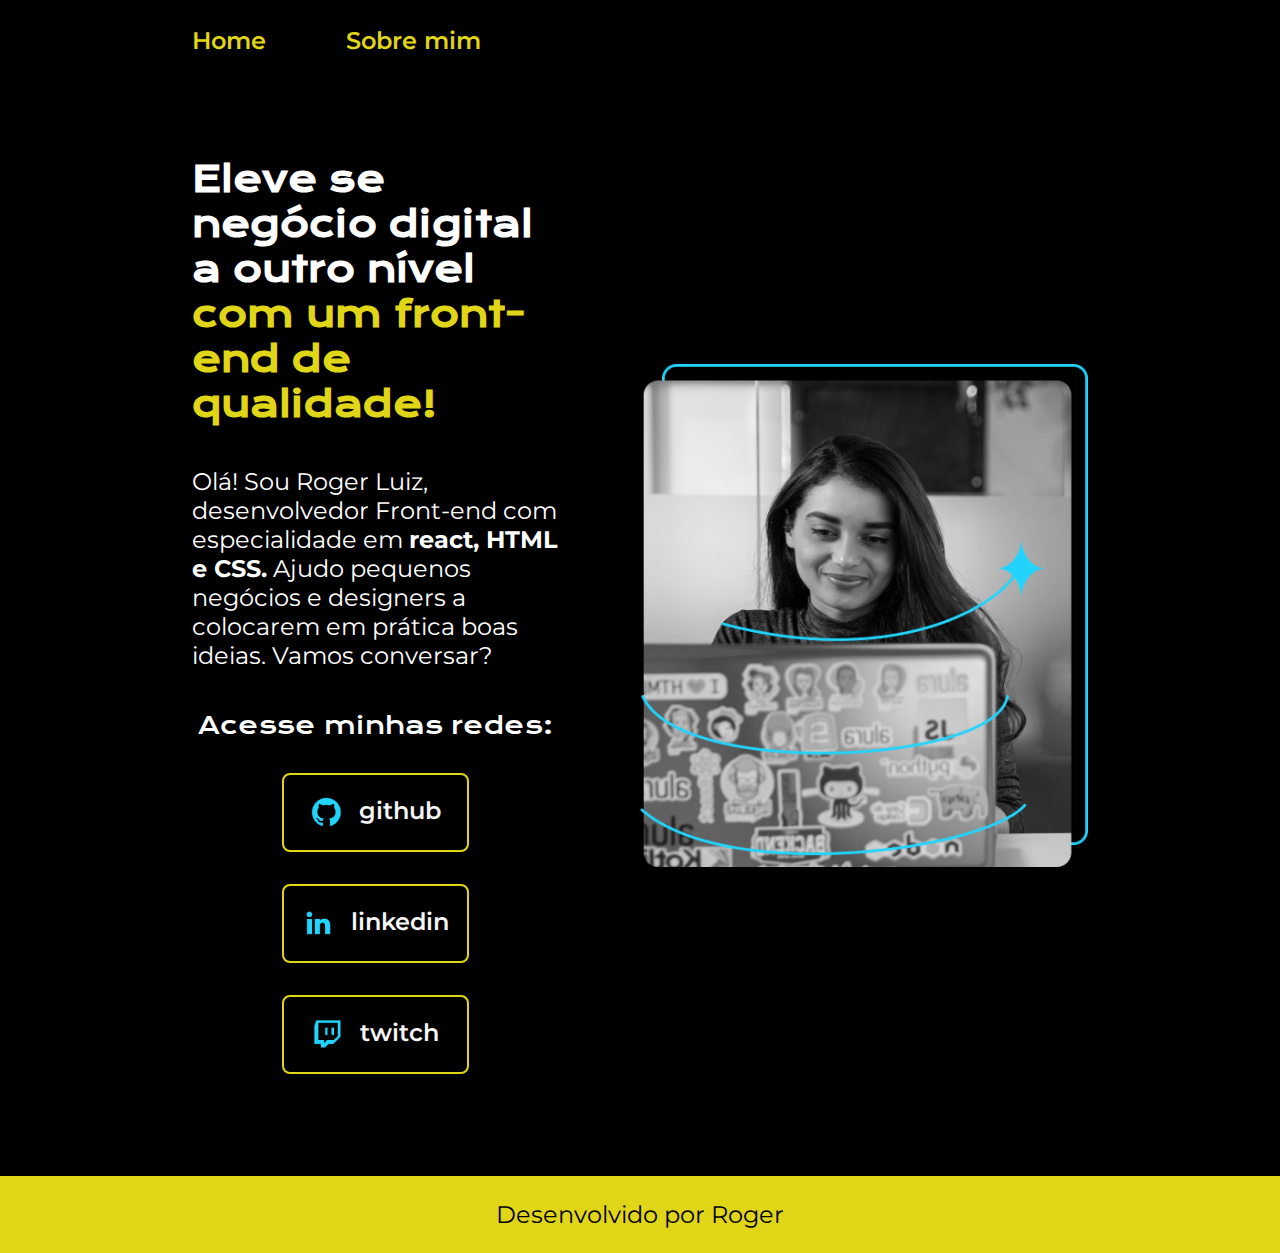
<file: index.html>
<!DOCTYPE html>
<html lang="pt-br">

<head>
    <meta charset="UTF-8">
    <meta name="viewport" content="width=device-width, initial-scale=1.0">
    <title>Portifolio</title>
    <link rel="stylesheet" href="/style/style.css">
</head>

<body>
    <header class="cabecalho">
        <nav class="cabecalho__menu">
            <a class="cabecalho__menu__link" href="index.html">Home</a>
            <a class="cabecalho__menu__link" href="about.html">Sobre mim</a>
        </nav>
    </header>
    <main class="apresentacao">
        <selection class="apresentacao__conteudo">
            <h1 class="apresentacao__conteudo__titulo">Eleve se negócio digital a outro nível <strong=
                    class="titulo-destaque"> com um front-end de
                    qualidade!</strong></h1>
            <p class="apresentacao__conteudo__texto">Olá! Sou Roger Luiz, desenvolvedor Front-end com especialidade em
                <strong>react, HTML e CSS.</strong>
                Ajudo pequenos negócios e designers a colocarem em prática boas ideias. Vamos conversar?
            </p>
            <div class="apresentacao__links">
                <h2 class="apresentacao__links__subtitulo">Acesse minhas redes:</h2>
                <a class="apresentacao__links__link" href="https://github.com/rogerluizkm">
                    <img src="./assets/github.png">
                    github
                </a>
                <a class="apresentacao__links__link" href="https://www.linkedin.com/in/roger-luiz-b91b1a24b/">
                    <img src="./assets/linkedin.png">
                    linkedin
                </a>
                <a class="apresentacao__links__link" href="https://www.twitch.tv/">
                    <img src="./assets/twitch.png">
                    twitch
                </a>

            </div>
        </selection>
        <img class="apresentacao__imagem"src="./assets/Imagem.png" alt="foto da joana">
        

    </main>
    <footer>
        <p class="rodape">
            Desenvolvido por Roger
        </p>
    </footer>

</body>

</html>
</file>
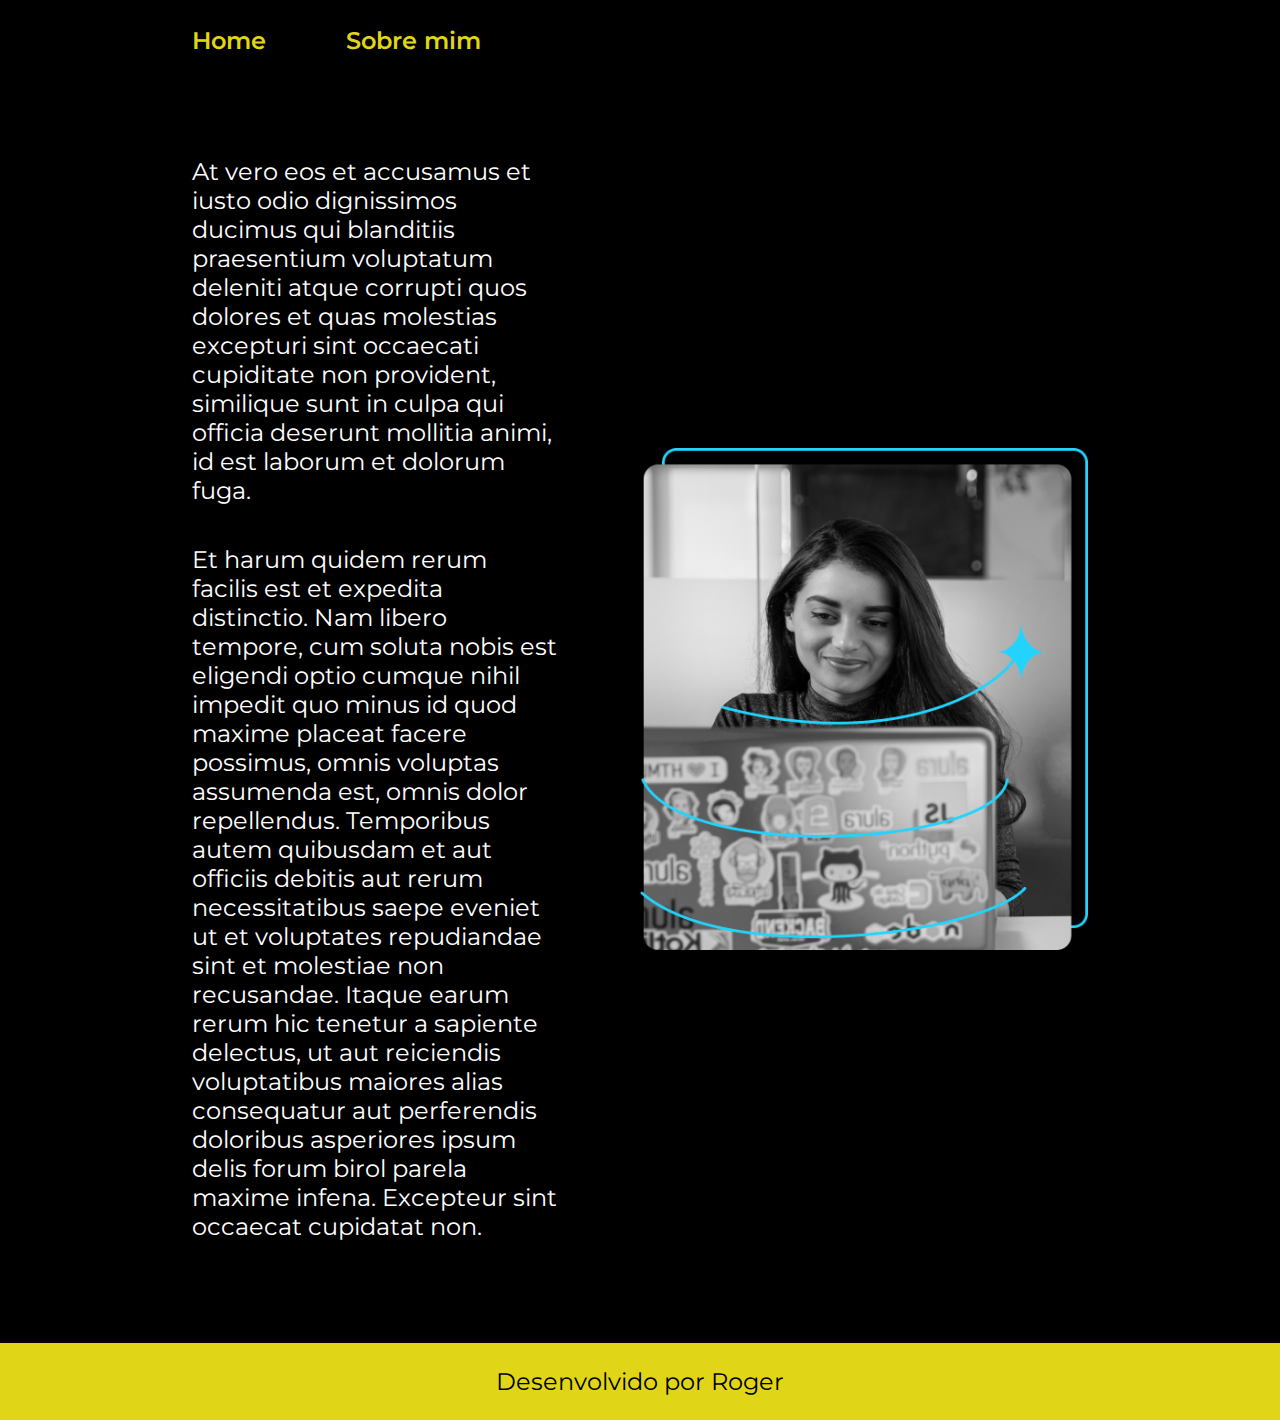
<file: about.html>
<!DOCTYPE html>
<html lang="pt-br">

<head>
    <meta charset="UTF-8">
    <meta name="viewport" content="width=device-width, initial-scale=1.0">
    <title>Sobre mim</title>
</head>

<body>



    <header class="cabecalho">
        <nav class="cabecalho__menu">
            <a class="cabecalho__menu__link" href="index.html">Home</a>
            <a class="cabecalho__menu__link" href="about.html">Sobre mim</a>
        </nav>
    </header>
    <main class="apresentacao">
        <section class="apresentacao__conteudo">
            <p class="apresentacao__conteudo__texto">At vero eos et accusamus et iusto odio dignissimos ducimus qui
                blanditiis praesentium voluptatum deleniti
                atque corrupti quos dolores et quas molestias excepturi sint occaecati cupiditate non provident,
                similique sunt in culpa qui officia deserunt mollitia animi, id est laborum et dolorum fuga.
            </p>
            <p class="apresentacao__conteudo__texto">Et harum quidem rerum facilis est et expedita distinctio. Nam
                libero tempore, cum soluta nobis est
                eligendi optio cumque nihil impedit quo minus id quod maxime placeat facere possimus, omnis voluptas
                assumenda est, omnis dolor repellendus. Temporibus autem quibusdam et aut officiis debitis aut rerum
                necessitatibus saepe eveniet ut et voluptates repudiandae sint et molestiae non recusandae. Itaque earum
                rerum hic tenetur a sapiente delectus, ut aut reiciendis voluptatibus maiores alias consequatur aut
                perferendis doloribus asperiores ipsum delis forum birol parela maxime infena. Excepteur sint occaecat
                cupidatat non.</p>



        </section>
        <img class="apresentacao__imagem"src="./assets/Imagem.png" alt="foto da joana">
    </main>

    <link rel="stylesheet" href="/style/style.css">




    <footer>
        <p class="rodape">
            Desenvolvido por Roger
        </p>
    </footer>




</body>


</html>
</file>
<file: style/style.css>
@import url('https://fonts.googleapis.com/css2?family=Krona+One&family=Montserrat:ital,wght@0,600;1,400&display=swap');

:root {
    --cor-primaria: #0000;
    --cor-secundaria: #e0d617;
    --cor-tercearia: #F6F6F6;
    --cor-vermelha: #ff0000;

    --font-primaria: 'montserrat', 'sans-serif';
    --font-secundaria: 'Krona One', sans-serif;
}

* {
    margin: 0;
    padding: 0;
}

body {
    /* height: 100vh; */
    box-sizing: border-box;
    background-color: black;
    color: white;
}

.titulo-destaque {
    color: var(--cor-secundaria);
}

.cabecalho {
    padding: 2% 0% 0% 15%;
}

.cabecalho__menu {
    display: flex;
    gap: 80px;

}

.cabecalho__menu__link {
    font-family: var(--font-primaria);
    font-size: 1.5rem;
    font-weight: 600;
    color: var(--cor-secundaria);
    text-decoration: none;
}

.apresentacao {
    padding: 8% 15%;
    display: flex;
    align-items: center;
    justify-content: space-between;
    gap: 82px;
}

.apresentacao__conteudo {
    width: 50%;
    display: flex;
    flex-direction: column;
    gap: 40px;
}

.apresentacao__conteudo__titulo {
    font-size: 2.2rem;
    font-family: var(--font-secundaria);
}

.apresentacao__conteudo__texto {
    font-size: 1.5rem;
    font-family: var(--font-primaria);


}

.apresentacao__links {
    display: flex;
    flex-direction: column;
    justify-content: space-between;
    align-items: center;
    gap: 32px;

}

.apresentacao__links__subtitulo {
    font-family: var(--font-secundaria);
    font-weight: 400;
    font-size: 1.5rem;

}

.apresentacao__links__link {
    /* background-color: #22d4fd; */
    display: flex;
    justify-content: center;
    gap: 16px;
    border: 2px solid var(--cor-secundaria);
    width: 50%;
    text-align: center;
    border-radius: 8px;
    font-weight: 600;
    font-size: 1.5rem;
    padding: 21.5px 0;
    text-decoration: none;
    color: #F6F6F6;
    font-family: var(--font-primaria);

}

.apresentacao__links__link:hover {
    background-color: var(--cor-vermelha);
}

.apresentacao__imagem {
    width: 50%;
}

.rodape {
    padding: 24px;
    color: black;
    background-color: var(--cor-secundaria);
    font-family: var(--font-primaria);
    font-size: 1.5rem;
    text-align: center;
    font-weight: 400;
}

@media (max-width: 1200px) {

    .cabecalho {
        padding: 10%;
    }

    .cabecalho__menu {
        justify-content: center;
    }


    .apresentacao {
        flex-direction: column-reverse;
        padding: 5%;
    }

    .apresentacao__conteudo{
        width: auto;
    }
}
</file>
